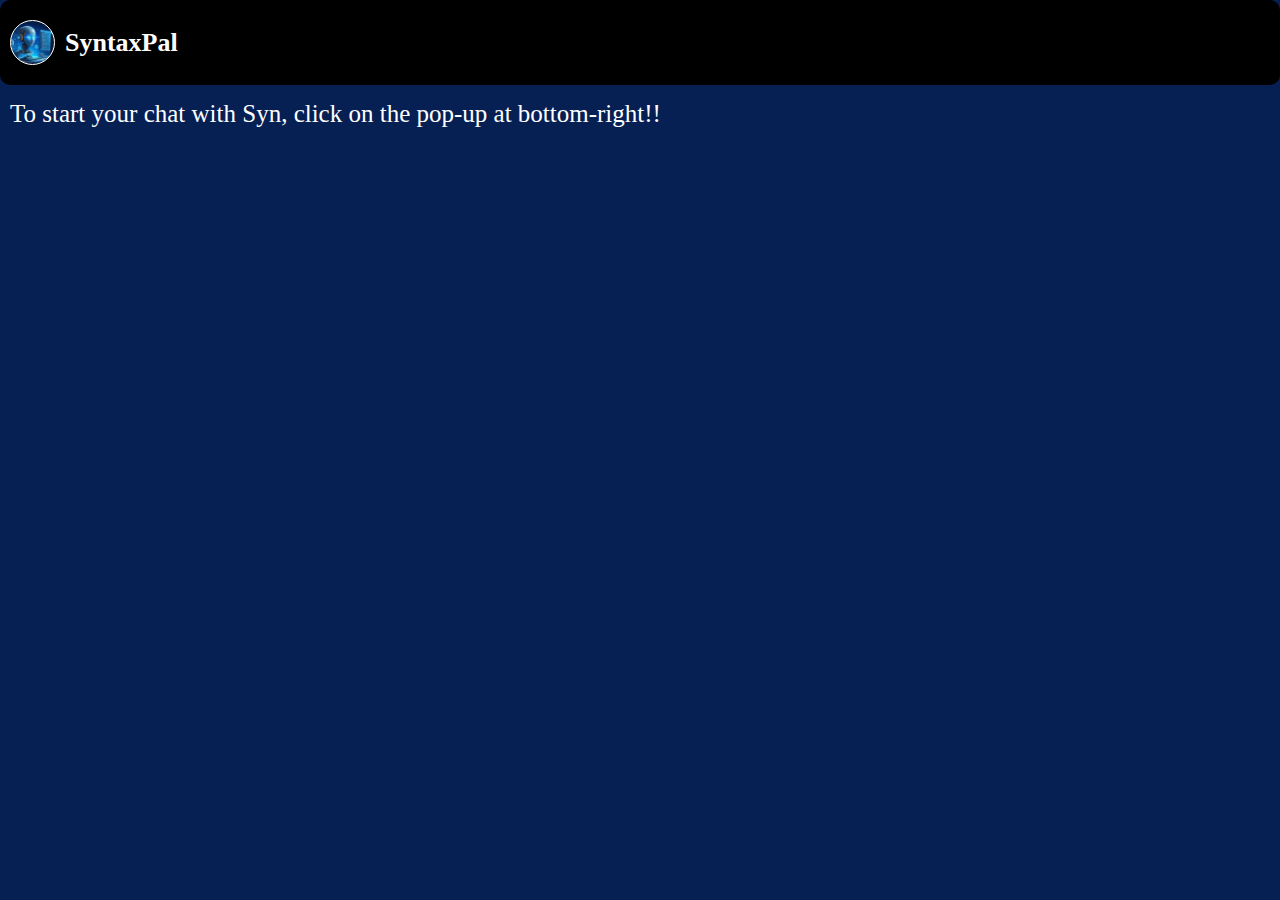
<file: chatbot.html>
<!DOCTYPE html>
<html lang="en">
<head>
    <meta charset="UTF-8">
    <meta name="viewport" content="width=device-width, initial-scale=1.0">
    <title>Chatbot</title>
    <link rel="icon" href="AIlogo.jpg" type="image/icon type"> 
    <link rel="stylesheet" href="chatbot.css">
    <link rel="stylesheet" href="https://cdnjs.cloudflare.com/ajax/libs/font-awesome/6.5.2/css/all.min.css" integrity="sha512-SnH5WK+bZxgPHs44uWIX+LLJAJ9/2PkPKZ5QiAj6Ta86w+fsb2TkcmfRyVX3pBnMFcV7oQPJkl9QevSCWr3W6A==" crossorigin="anonymous" referrerpolicy="no-referrer" />
</head>
<body>
    <div class="navbar">
        <a href="syn.html"><div class="nav-image"></div></a>
        <p>SyntaxPal</p>
        <div class="menu"><i class="fa-solid fa-bars"></i>
            <div class="sub-menu hide">
                <div class="profile sub-menu-link">
                    <div class="profile-img"><i class="fa-regular fa-user"></i></div>
                    <p>Profile</p>
                </div>
                <div class="history sub-menu-link">
                    <div class="history-img"><i class="fa-solid fa-clock-rotate-left"></i></div>
                    <p>History</p>
                </div>
                <div class="logout sub-menu-link">
                    <div class="logout-img"><i class="fa-solid fa-arrow-right-from-bracket"></i></div>
                    <p>Logout</p>
                </div>
            </div>
        </div>
    </div>
    <div class="chatbot-area">
        <p class="info">To start your chat with Syn, click on the pop-up at bottom-right!!</p>
        <script src="https://cdn.botpress.cloud/webchat/v1/inject.js"></script>
        <script>
          window.botpressWebChat.init({
              "composerPlaceholder": "Ask Syn..",
              "botConversationDescription": "Your code's AI co-pilot",
              "botId": "7e7b0181-8906-4313-bf8d-0c63668e2af1",
              "hostUrl": "https://cdn.botpress.cloud/webchat/v1",
              "messagingUrl": "https://messaging.botpress.cloud",
              "clientId": "7e7b0181-8906-4313-bf8d-0c63668e2af1",
              "webhookId": "cd1b5a95-c47a-4313-a2ac-e64bcfe5de06",
              "lazySocket": true,
              "themeName": "prism",
              "botName": "SyntaxPal",
              "avatarUrl": "https://tse2.mm.bing.net/th?id=OIP.EvuZ153fRb7Tvro8HpB_ZQHaHa&pid=Api&P=0&h=180",
              "stylesheet": "https://webchat-styler-css.botpress.app/prod/4de1bbb3-2d56-4f04-8859-5624114b4e7c/v5906/style.css",
              "frontendVersion": "v1",
              "enableConversationDeletion": true,
              "theme": "prism",
              "themeColor": "#2563eb",
              "allowedOrigins": []
          });
        </script>
    </div>
    <script src="chatbot.js"></script>
</body>
</html>
</file>
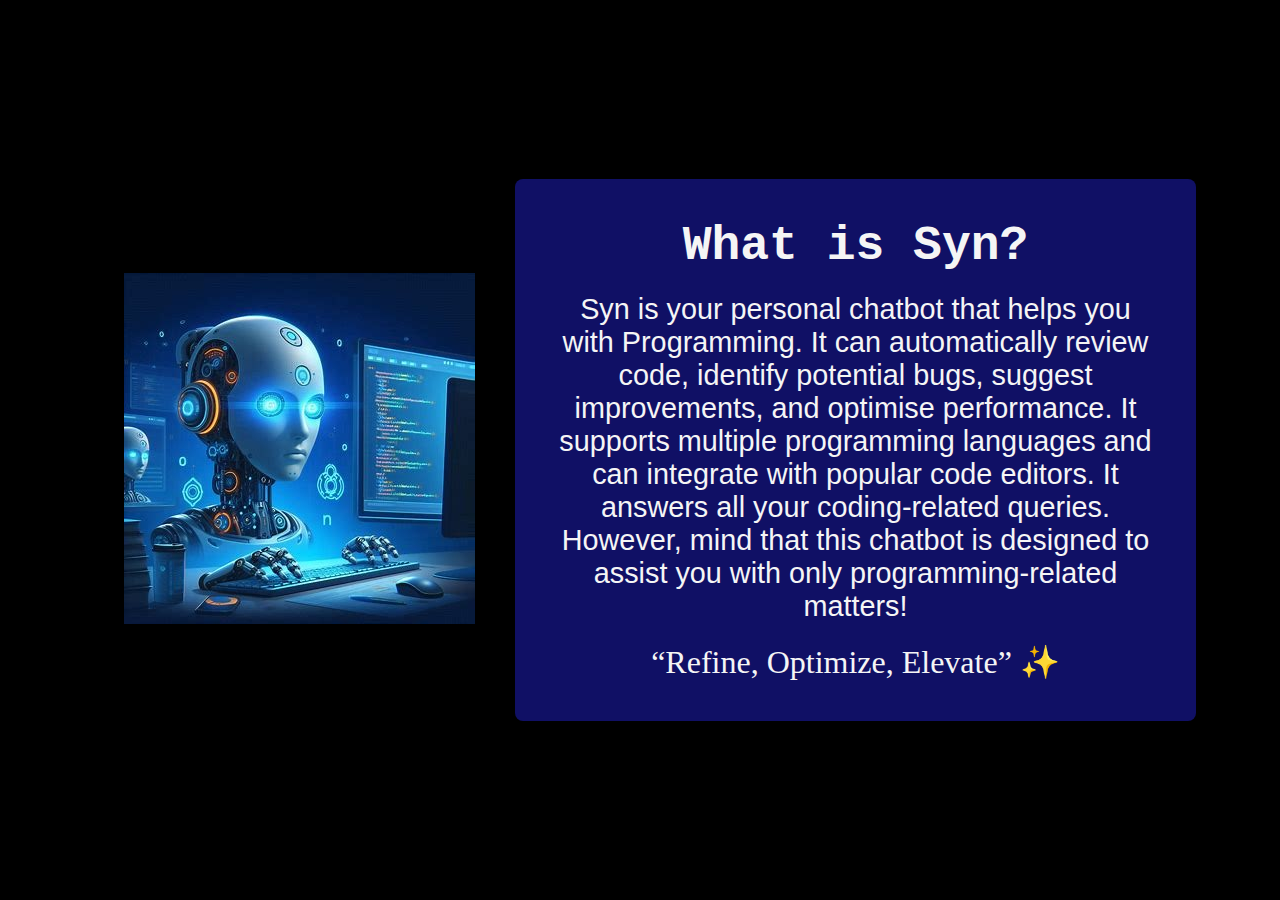
<file: syn.html>
<!DOCTYPE html>
<html lang="en">
<head>
    <meta charset="UTF-8">
    <meta name="viewport" content="width=device-width, initial-scale=1.0">
    <title>What is Syn?</title>
    <link rel="icon" href="AIlogo.jpg" type="image/icon type">
    <link rel="stylesheet" href="syn.css">
    <link rel="stylesheet" href="https://cdnjs.cloudflare.com/ajax/libs/font-awesome/6.5.2/css/all.min.css" integrity="sha512-SnH5WK+bZxgPHs44uWIX+LLJAJ9/2PkPKZ5QiAj6Ta86w+fsb2TkcmfRyVX3pBnMFcV7oQPJkl9QevSCWr3W6A==" crossorigin="anonymous" referrerpolicy="no-referrer" />
</head>
<body>
    <div class="container">
        <div class="img-container">
            <p class="img">
                <a href="/home.html"><img src="./AIlogo.jpg" alt="SyntaxPal"></a>
            </p>
        </div>
        <div class="info-container">
            <p class="ques">What is Syn?</p>
            <p class="info">
                Syn is your personal chatbot that helps you with Programming. It can automatically review code, identify potential
                bugs, suggest improvements, and optimise performance. It supports
                multiple programming languages and can integrate with popular code editors. It answers all your coding-related queries. However, mind that this chatbot is designed to assist you with only programming-related matters!
            </p>
            <p class="tag">“Refine, Optimize, Elevate” ✨</p>
        </div>
    </div>  
</body>
</html>
</file>
<file: chatbot.css>
*{
    margin:0px;
    padding:0px;
    box-sizing: border-box;
}

body{
    background-color: #062054; 
}

.navbar{
    height: 85px;
    border-radius: 10px;
    background-color: black;
    display: flex;
    align-items: center;
    position: relative;
}

.navbar .nav-image{
    height: 45px;
    width: 45px;
    border:none;
    outline: none;
    border-radius: 50%;
    border: 1px solid white;
    background-image: url("AIlogo.jpg");
    background-size: cover;
    background-position: center;
    margin: 0px 10px 0px 10px;
}

.navbar p{
    font-size: 26px;
    font-weight: 600;
    color: white;
}

.navbar .menu{
    height: 40px;
    width:40px;
    font-size: 26px;
    position: absolute;
    right: 15px;
    margin-top: 12px;
    color: #e2e7e6;
    cursor: pointer;
}

.sub-menu{
    height: 30vh;
    width: 20vw;
    position: absolute;
    right: 5%;
    top: 5vh;
    border-radius: 10px;
    background-color: #333333;
    cursor: pointer;
}

.sub-menu-link{
    display: flex;
    align-items: center;
    height: 30%;
    color: #e2e7e6;
    padding-left: 10px;
}

 .hide{
    display:none;
} 

.profile-img,.history-img,.logout-img{
    height: 1.5rem;
    width: 1.5rem;
    font-size: 1rem;
    display: flex;
    align-items: center;
    justify-content: center;
}

.profile-img{
    border-radius: 50%; 
    border:2px solid #e2e7e6;
}

.profile p, .history p, .logout p{
    font-size: 1rem;
    color: white;
    padding-left: 10px;
    font-weight: 550;
}

.logout p:hover,.history p:hover{
    color:rgba(255, 255, 255, 0.543);
}

 .chatbot-area .info {
    color : white;
    font-family: cursive;
    font-size : 25px;
    padding-top : 15px;
    padding-left: 10px;
}

/* Responsive Design */

@media screen and (max-width: 768px) {
    .navbar {
        height: 75px;
    }

    .navbar p {
        font-size: 23px;
    }

    .navbar .nav-image {
        height: 42px;
        width: 42px;
    }

    .navbar .menu {
        font-size: 24px;
        margin-top: 12px;
    }

    .sub-menu {
        width: 35vw;
    }

    .sub-menu-link {
        font-size: 1.2rem;
    } 

    .profile p, .history p, .logout p{
        font-size: 1rem;
    }
    
    .chatbot-area .info {
        font-size: 20px;
    }
}

@media screen and (max-width: 480px) {
    .navbar {
        height: 70px;
    }

    .navbar p {
        font-size: 19px;
    }

    .navbar .nav-image {
        height: 38px;
        width: 38px;
    }

    .navbar .menu {
        font-size: 22px;
        margin-top: 15px;
    } 

    .sub-menu {
        width: 45vw;
    } 

    .sub-menu-link {
        font-size: 0.8rem;
    }

    .profile p, .history p, .logout p{
        font-size: 0.9rem;
    }
    
    .chatbot-area .info {
        font-size: 16px;
    }
}
</file>
<file: syn.css>
* {
    margin: 0;
    padding: 0;
    box-sizing: border-box;
}

body {
    font-family: Arial, sans-serif;
    background-color: black;
    color: white;
    margin: 0;
    padding: 0;
    display: flex;
    justify-content: center;
    align-items: center;
    height: 100vh;
}

.container {
    display: flex;
    flex-direction: column;
    align-items: center;
    justify-content: center;
    padding: 20px;
    width: 90%;
    max-width: 1200px;
}

.img-container {
    display: flex;
    justify-content: center;
    padding: 20px;
}

.img {
    max-width: 100%;
    height: auto;
    border-radius: 8px;
}

.info-container {
    background-color: rgb(16, 16, 101);
    color: whitesmoke;
    padding: 20px;
    border-radius: 8px;
    text-align: center;
    width: 100%;
}

.ques {
    font-family: 'Courier New', Courier, monospace;
    font-weight: 800;
    font-size: 2rem;
    margin-bottom: 20px;
}

.info {
    font-family: 'Segoe UI', Tahoma, Geneva, Verdana, sans-serif;
    font-size: 1.2rem;
    margin-bottom: 20px;
}

.tag {
    font-family: cursive;
    font-size: 1.5rem;
    margin-top: 20px;
}

@media (max-width: 599px) {
    .ques {
        font-size: 1.5rem;
    }

    .info {
        font-size: 1rem;
    }

    .tag {
        font-size: 1.2rem;
    }
}

@media (min-width: 600px) and (max-width: 1023px) {
    .ques {
        font-size: 2.5rem;
    }

    .info {
        font-size: 1.5rem;
    }

    .tag {
        font-size: 1.8rem;
    }
}

@media (min-width: 1024px) {
    .container {
        flex-direction: row;
        justify-content: center;
    }

    .img-container {
        flex: 1;
        padding: 40px;
    }

    .info-container {
        flex: 2;
        padding: 40px;
    }

    .ques {
        font-size: 3rem;
    }

    .info {
        font-size: 1.8rem;
    }

    .tag {
        font-size: 2rem;
    }
}
</file>
